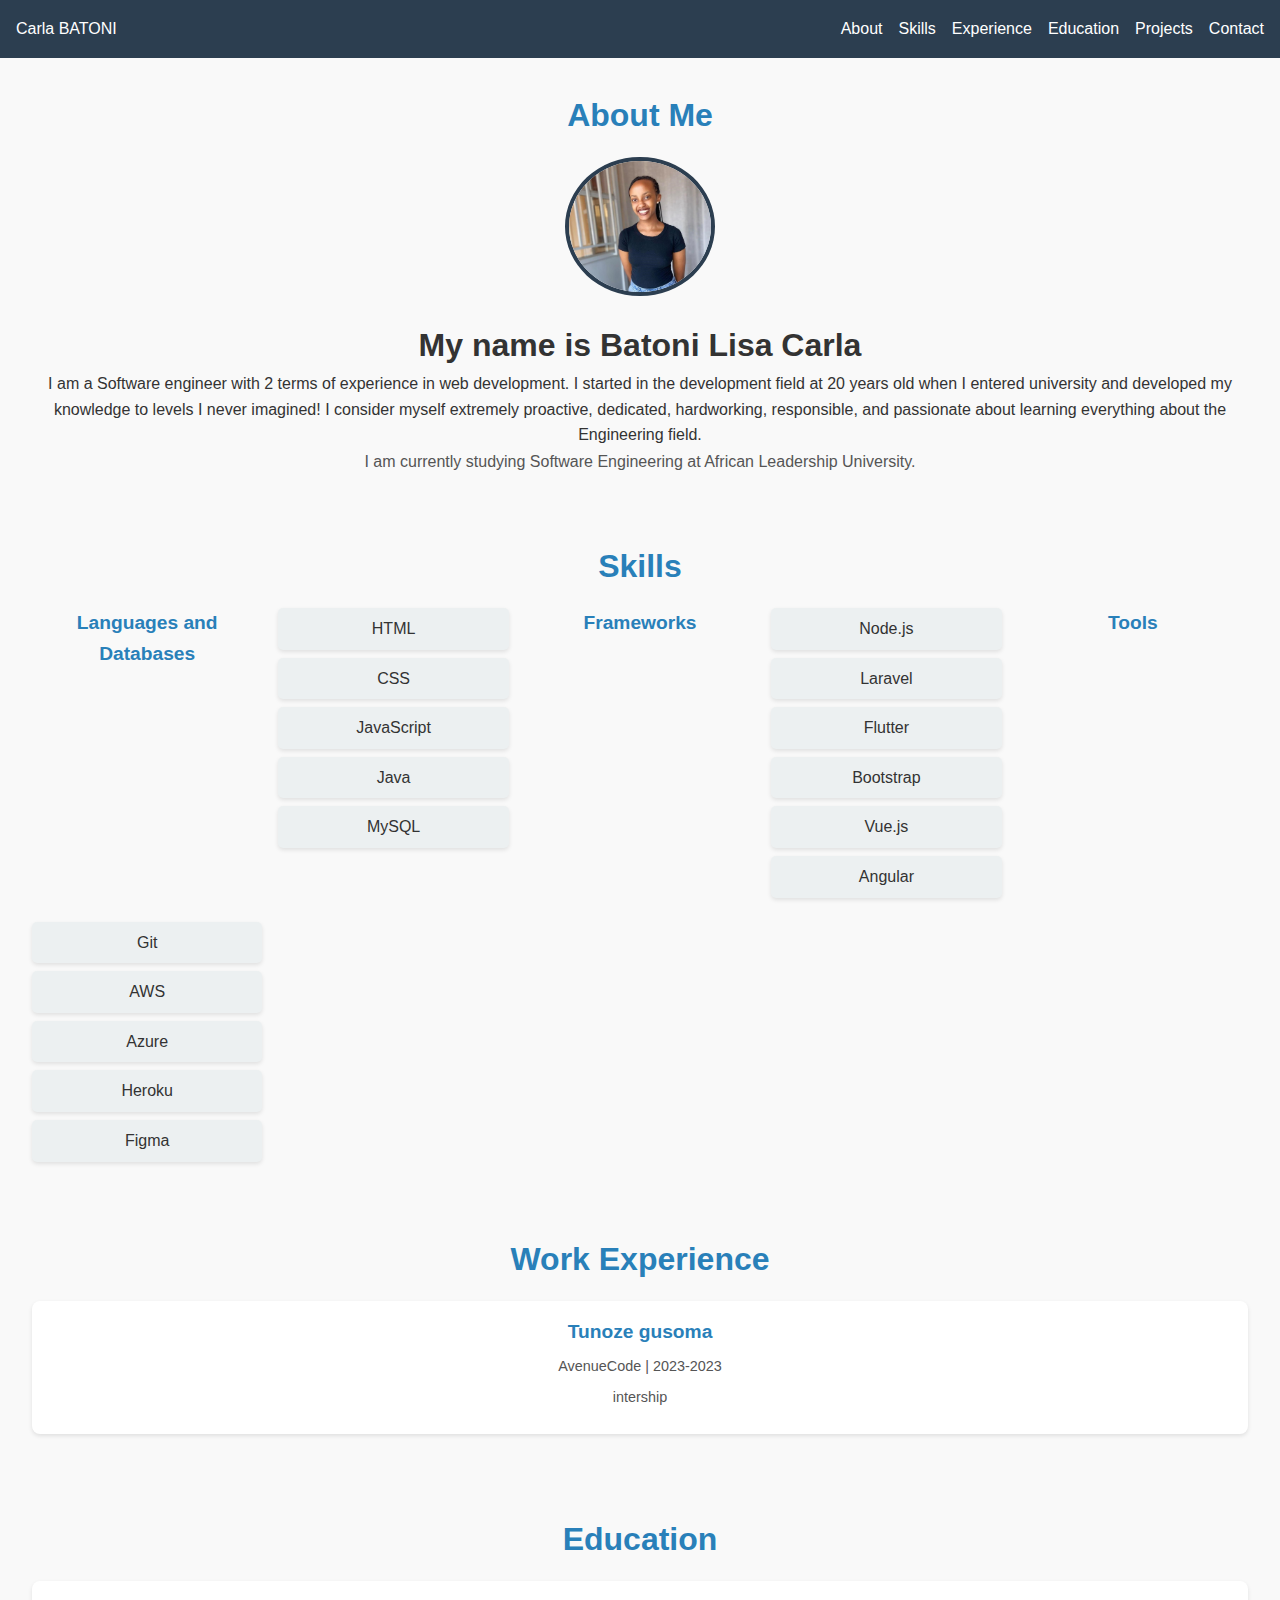
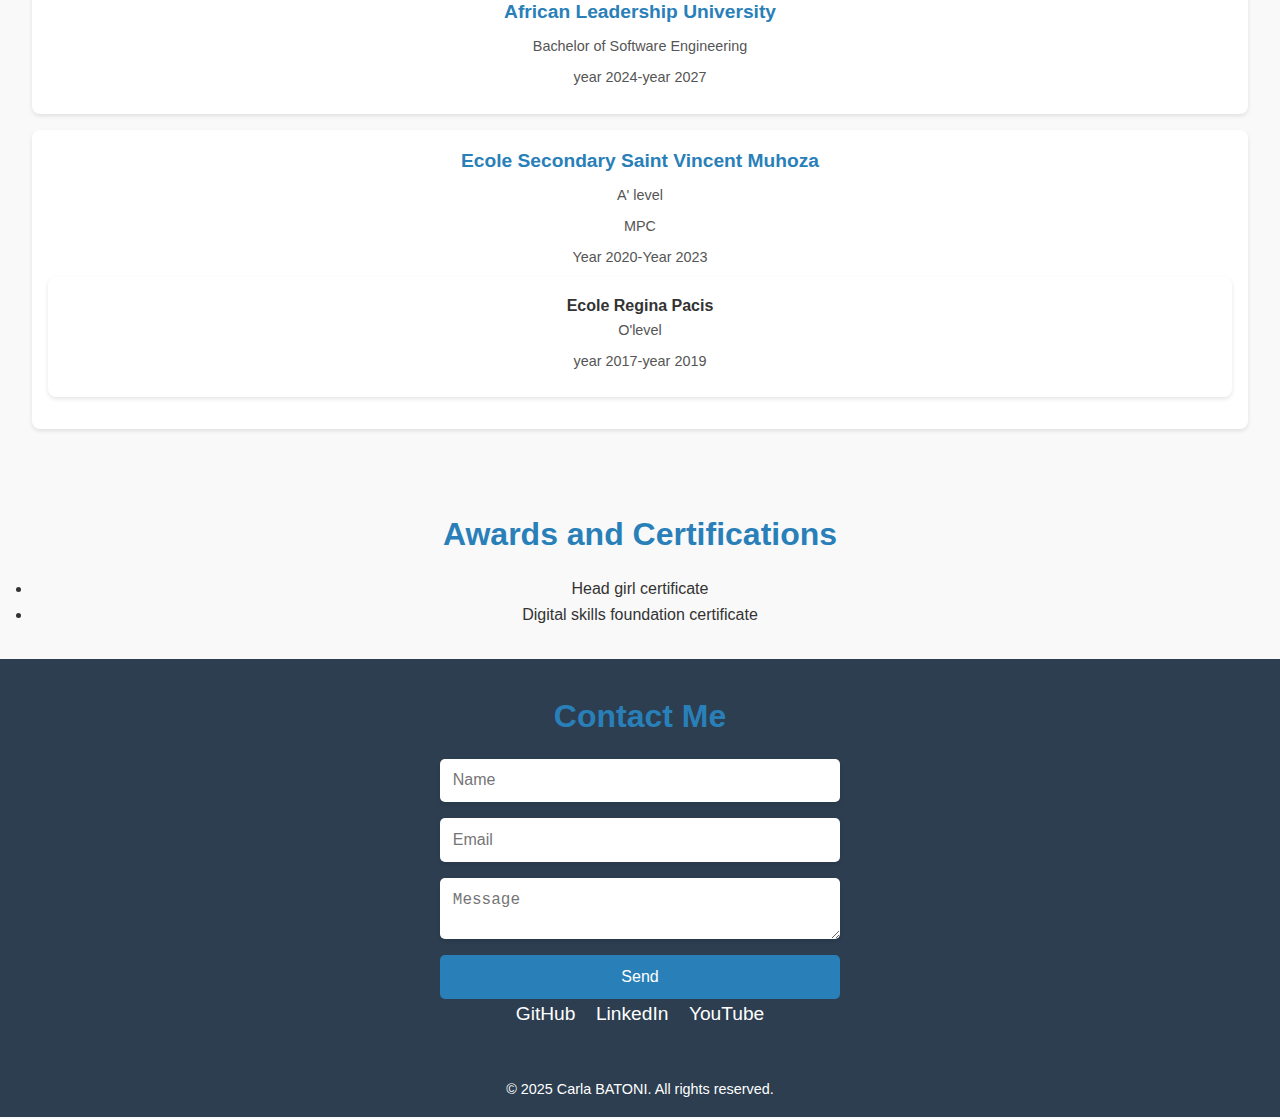
<file: index.html>
<!DOCTYPE html>
<html lang="en">
<head>
    <meta charset="UTF-8">
    <meta name="viewport" content="width=device-width, initial-scale=1.0">
    <title>Carla BATONI - Personal Resume</title>
    <link rel="stylesheet" href="styles.css">
</head>
<body>
    
    <!-- Header Section -->
    <header>
        <nav class="navbar">
            <div class="logo">Carla BATONI</div>
            <ul class="nav-links">
                <li><a href="#about">About</a></li>
                <li><a href="#skills">Skills</a></li>
                <li><a href="#experience">Experience</a></li>
                <li><a href="#education">Education</a></li>
                <li><a href="#projects">Projects</a></li>
                <li><a href="#contact">Contact</a></li>
            </ul>
            <div class="burger">
                <div></div>
                <div></div>
                <div></div>
            </div>
        </nav>
    </header>

    <!-- About Section -->
    <section id="about" class="section">
        <h2>About Me</h2>
        <div class="about-content">
            <img src="image.jpeg" alt="Profile Picture">
            <p>
                <h1> My name is Batoni Lisa Carla</h1>
                 I am a Software engineer with 2 terms of experience in web development.
                I started in the development field at 20 years old when I entered university and developed my knowledge to levels I never imagined!
                I consider myself extremely proactive, dedicated, hardworking, responsible, and passionate about learning everything about the Engineering field.
            </p>
            <p>
                I am currently studying Software Engineering at African Leadership University.
            </p>
        </div>
    </section>

    <!-- Skills Section -->
    <section id="skills" class="section">
        <h2>Skills</h2>
        <div class="skill-list">
            <h3>Languages and Databases</h3>
            <ul>
                <li>HTML</li>
                <li>CSS</li>
                <li>JavaScript</li>
                <li>Java</li>
                <li>MySQL</li>
            </ul>
            <h3>Frameworks</h3>
            <ul>
                <li>Node.js</li>
                <li>Laravel</li>
                <li>Flutter</li>
                <li>Bootstrap</li>
                <li>Vue.js</li>
                <li>Angular</li>
            </ul>
            <h3>Tools</h3>
            <ul>
                <li>Git</li>
                <li>AWS</li>
                <li>Azure</li>
                <li>Heroku</li>
                <li>Figma</li>
            </ul>
        </div>
    </section>

    <!-- Experience Section -->
    <section id="experience" class="section">
        <h2>Work Experience</h2>
        <div class="experience-item">
            <h3>Tunoze gusoma</h3>
            <p>AvenueCode | 2023-2023</p>
            <p>intership</p>
    </div>
</section>

    <!-- Education Section -->
    <section id="education" class="section">
        <h2>Education</h2>
        <div class="education-item">
            <h3>African Leadership University</h3>
            <p>Bachelor of Software Engineering</p>
            <p>year 2024-year 2027</p>
        </div>
        <div class="education-item">
            <h3>Ecole Secondary Saint Vincent Muhoza</h3>
            <p>A' level</p>
            <p>MPC</p>
            <p>Year 2020-Year 2023</p>
            <div class="education-item">
                <h4>Ecole Regina Pacis</h4>
                <p>O'level</p>
                <p>year 2017-year 2019</p>
            </div>
        </div>
    </section>

    <!--Awards Section -->
    <section id="awards" class="section">
        <h2>Awards and Certifications</h2>
        <ul>
            <li> Head girl certificate</li>
            <li> Digital skills foundation certificate</li>
        </ul>
    </section>

    <!-- Contact Section -->
    <section id="contact" class="section">
        <h2>Contact Me</h2>
        <form id="contact-form">
            <input type="text" placeholder="Name" required>
            <input type="email" placeholder="Email" required>
            <textarea placeholder="Message" required></textarea>
            <button type="submit">Send</button>
        </form>
        <div class="social-links">
            <a href="https://github.com/Batonicarla" target="_blank">GitHub</a>
            <a href="https://www.linkedin.com/in/lisa-carla-batoni" target="_blank">LinkedIn</a>
            <a href="https://youtube.com/@lisacarlaBatoni" target="_blank">YouTube</a>
        </div>
    </section>

    <!-- Footer Section -->
    <footer>
        <p>&copy; 2025 Carla BATONI. All rights reserved.</p>
    </footer>

    <script src="script.js"></script>
</body>
</html>
</file>
<file: styles.css>
/* General Reset */
* {
    margin: 0;
    padding: 0;
    box-sizing: border-box;
}

body {
    font-family: 'Roboto', sans-serif; /* Modern and professional font */
    line-height: 1.6;
    background-color: #f9f9f9; /* Light background for readability */
    color: #333;
    overflow-x: hidden; /* Prevent horizontal scrollbars */
}

/* Navbar Styling */
.navbar {
    display: flex;
    justify-content: space-between;
    align-items: center;
    background-color: #2c3e50; /* Dark blue for professionalism */
    color: white;
    padding: 1rem;
    position: sticky;
    top: 0;
    z-index: 1000;
}

.nav-links {
    list-style: none;
    display: flex;
}

.nav-links li {
    margin-left: 1rem;
}

.nav-links a {
    text-decoration: none;
    color: white;
    transition: color 0.3s ease;
    font-weight: 500;
}

.nav-links a:hover {
    color: #ecf0f1; /* Lighter shade for hover effect */
}

.burger {
    display: none;
    cursor: pointer;
}

.burger div {
    width: 25px;
    height: 3px;
    background-color: white;
    margin: 5px;
    transition: all 0.3s ease;
}

/* Sections */
.section {
    padding: 2rem;
    text-align: center;
}

h2 {
    font-size: 2rem;
    margin-bottom: 1rem;
    color: #2980b9; /* Blue for headings */
}

.about-content img {
    max-width: 150px;
    border-radius: 50%;
    margin-bottom: 1rem;
    border: 4px solid #2c3e50; /* Border around profile picture */
}

.about-content p {
    font-size: 1rem;
    line-height: 1.8;
    color: #555;
}

/* Skills Section */
.skill-list {
    display: grid;
    grid-template-columns: repeat(auto-fit, minmax(200px, 1fr));
    gap: 1rem;
    margin-top: 1rem;
}

.skill-list h3 {
    font-size: 1.2rem;
    color: #2980b9;
    margin-bottom: 0.5rem;
}

.skill-list ul {
    list-style: none;
    padding: 0;
}

.skill-list li {
    background-color: #ecf0f1; /* Light gray for skill items */
    padding: 0.5rem 1rem;
    border-radius: 5px;
    margin-bottom: 0.5rem;
    box-shadow: 0 2px 4px rgba(0, 0, 0, 0.1);
    transition: transform 0.3s ease;
}

.skill-list li:hover {
    transform: translateY(-5px); /* Hover effect */
    box-shadow: 0 4px 8px rgba(0, 0, 0, 0.2);
}

/* Experience and Education Sections */
.experience-item,
.education-item {
    background-color: #ffffff;
    padding: 1rem;
    border-radius: 8px;
    margin-bottom: 1rem;
    box-shadow: 0 2px 4px rgba(0, 0, 0, 0.1);
    transition: transform 0.3s ease;
}

.experience-item:hover,
.education-item:hover {
    transform: translateY(-5px);
    box-shadow: 0 4px 8px rgba(0, 0, 0, 0.2);
}

.experience-item h3,
.education-item h3 {
    font-size: 1.2rem;
    color: #2980b9;
    margin-bottom: 0.5rem;
}

.experience-item p,
.education-item p {
    font-size: 0.9rem;
    color: #555;
    margin-bottom: 0.5rem;
}

/* Projects Section */
.project-slider {
    display: flex;
    overflow-x: auto;
    scroll-snap-type: x mandatory;
    gap: 1rem;
    padding: 1rem;
}

.slide {
    flex: 0 0 auto;
    width: 300px;
    margin-right: 1rem;
    scroll-snap-align: start;
    border-radius: 8px;
    overflow: hidden;
    box-shadow: 0 2px 4px rgba(0, 0, 0, 0.1);
    transition: transform 0.3s ease;
}

.slide:hover {
    transform: scale(1.05);
    box-shadow: 0 4px 8px rgba(0, 0, 0, 0.2);
}

.slide img {
    width: 100%;
    height: auto;
    border-radius: 8px;
}

/* Contact Section */
#contact {
    background-color: #2c3e50;
    color: white;
    padding: 2rem;
    text-align: center;
}

#contact form {
    display: flex;
    flex-direction: column;
    max-width: 400px;
    margin: 0 auto;
}

#contact input,
#contact textarea {
    padding: 0.8rem;
    margin-bottom: 1rem;
    border: none;
    border-radius: 5px;
    font-size: 1rem;
    box-shadow: 0 2px 4px rgba(0, 0, 0, 0.1);
}

#contact button {
    padding: 0.8rem;
    background-color: #2980b9;
    color: white;
    border: none;
    border-radius: 5px;
    font-size: 1rem;
    cursor: pointer;
    transition: background-color 0.3s ease;
}

#contact button:hover {
    background-color: #3498db;
}

.social-links a {
    margin: 0.5rem;
    color: white;
    font-size: 1.2rem;
    text-decoration: none;
    transition: color 0.3s ease;
}

.social-links a:hover {
    color: #ecf0f1;
}

/* Footer Section */
footer {
    background-color: #2c3e50;
    color: white;
    text-align: center;
    padding: 1rem;
    font-size: 0.9rem;
}

/* Responsive Design */
@media (max-width: 768px) {
    .nav-links {
        display: none;
        flex-direction: column;
        position: absolute;
        top: 60px;
        left: 0;
        width: 100%;
        background-color: #2c3e50;
    }

    .burger {
        display: block;
    }

    .section {
        padding: 1rem;
    }

    .skill-list {
        grid-template-columns: 1fr;
    }
}
</file>
